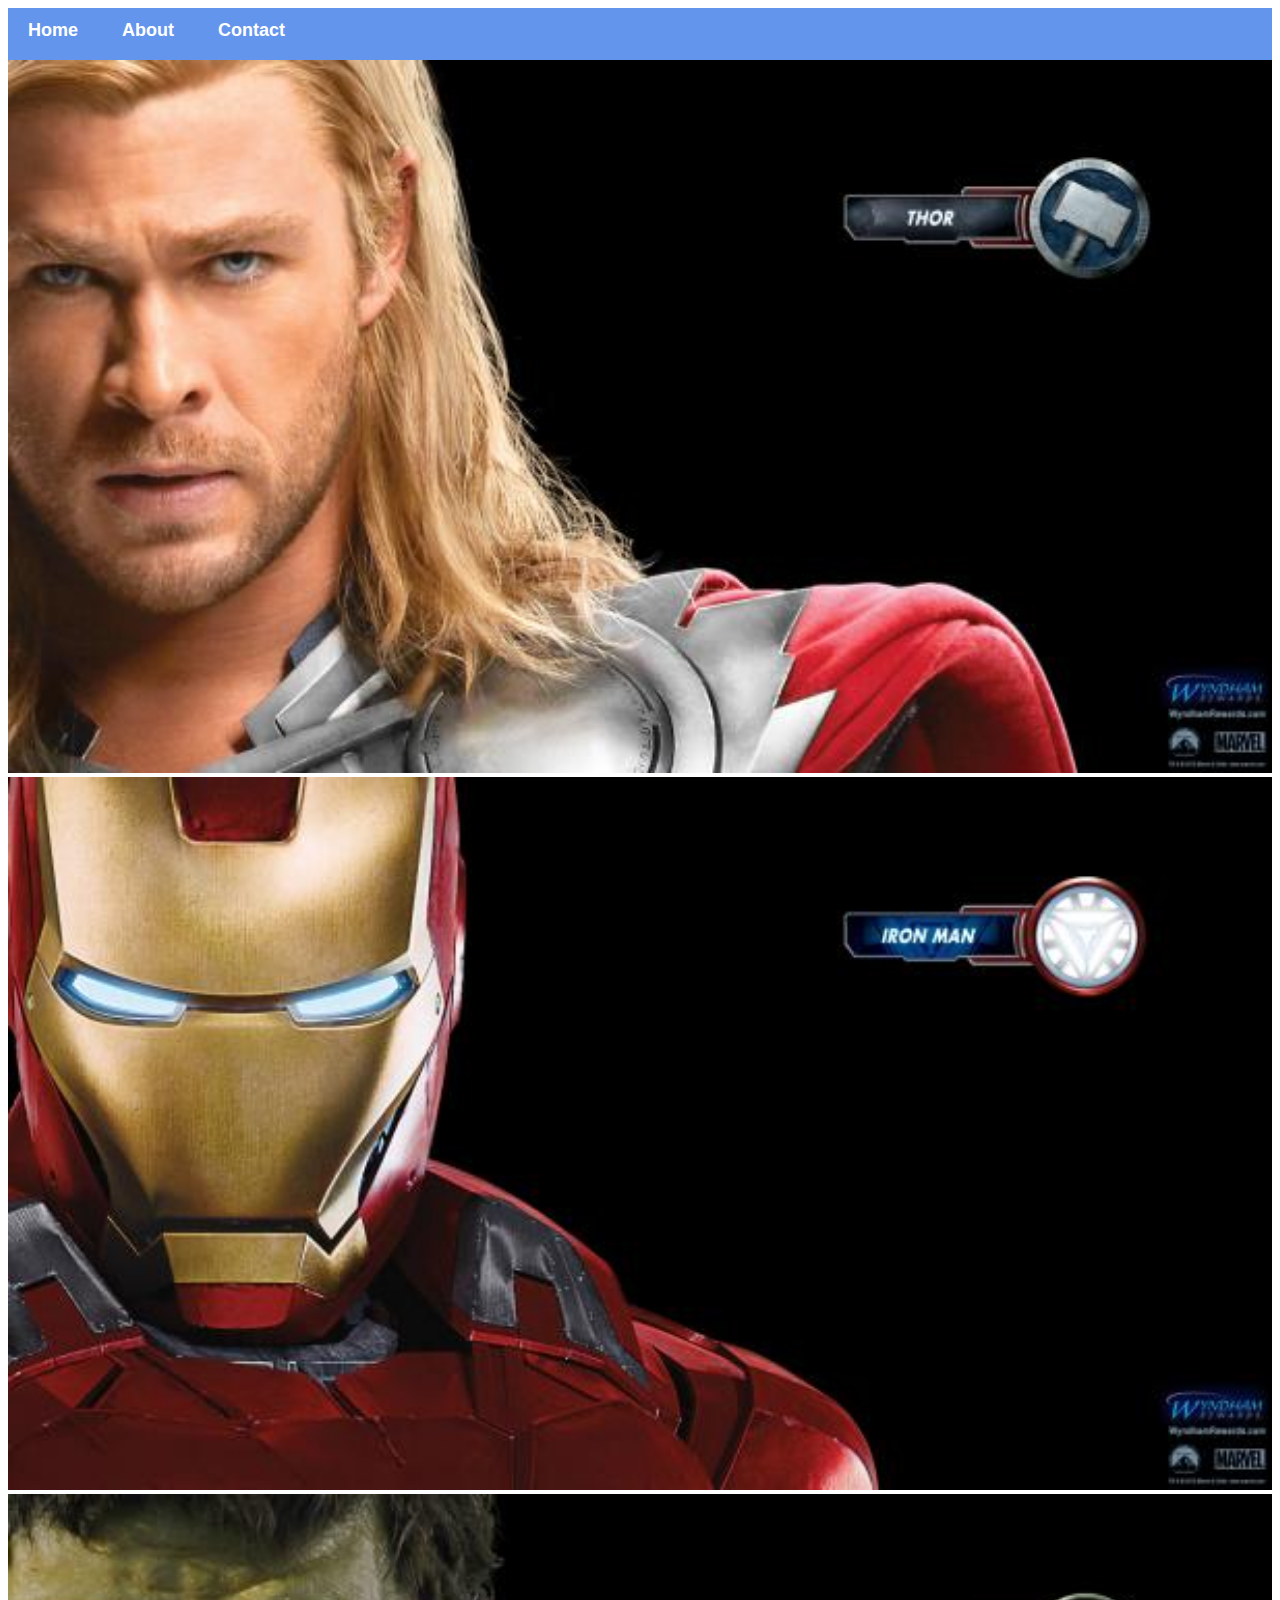
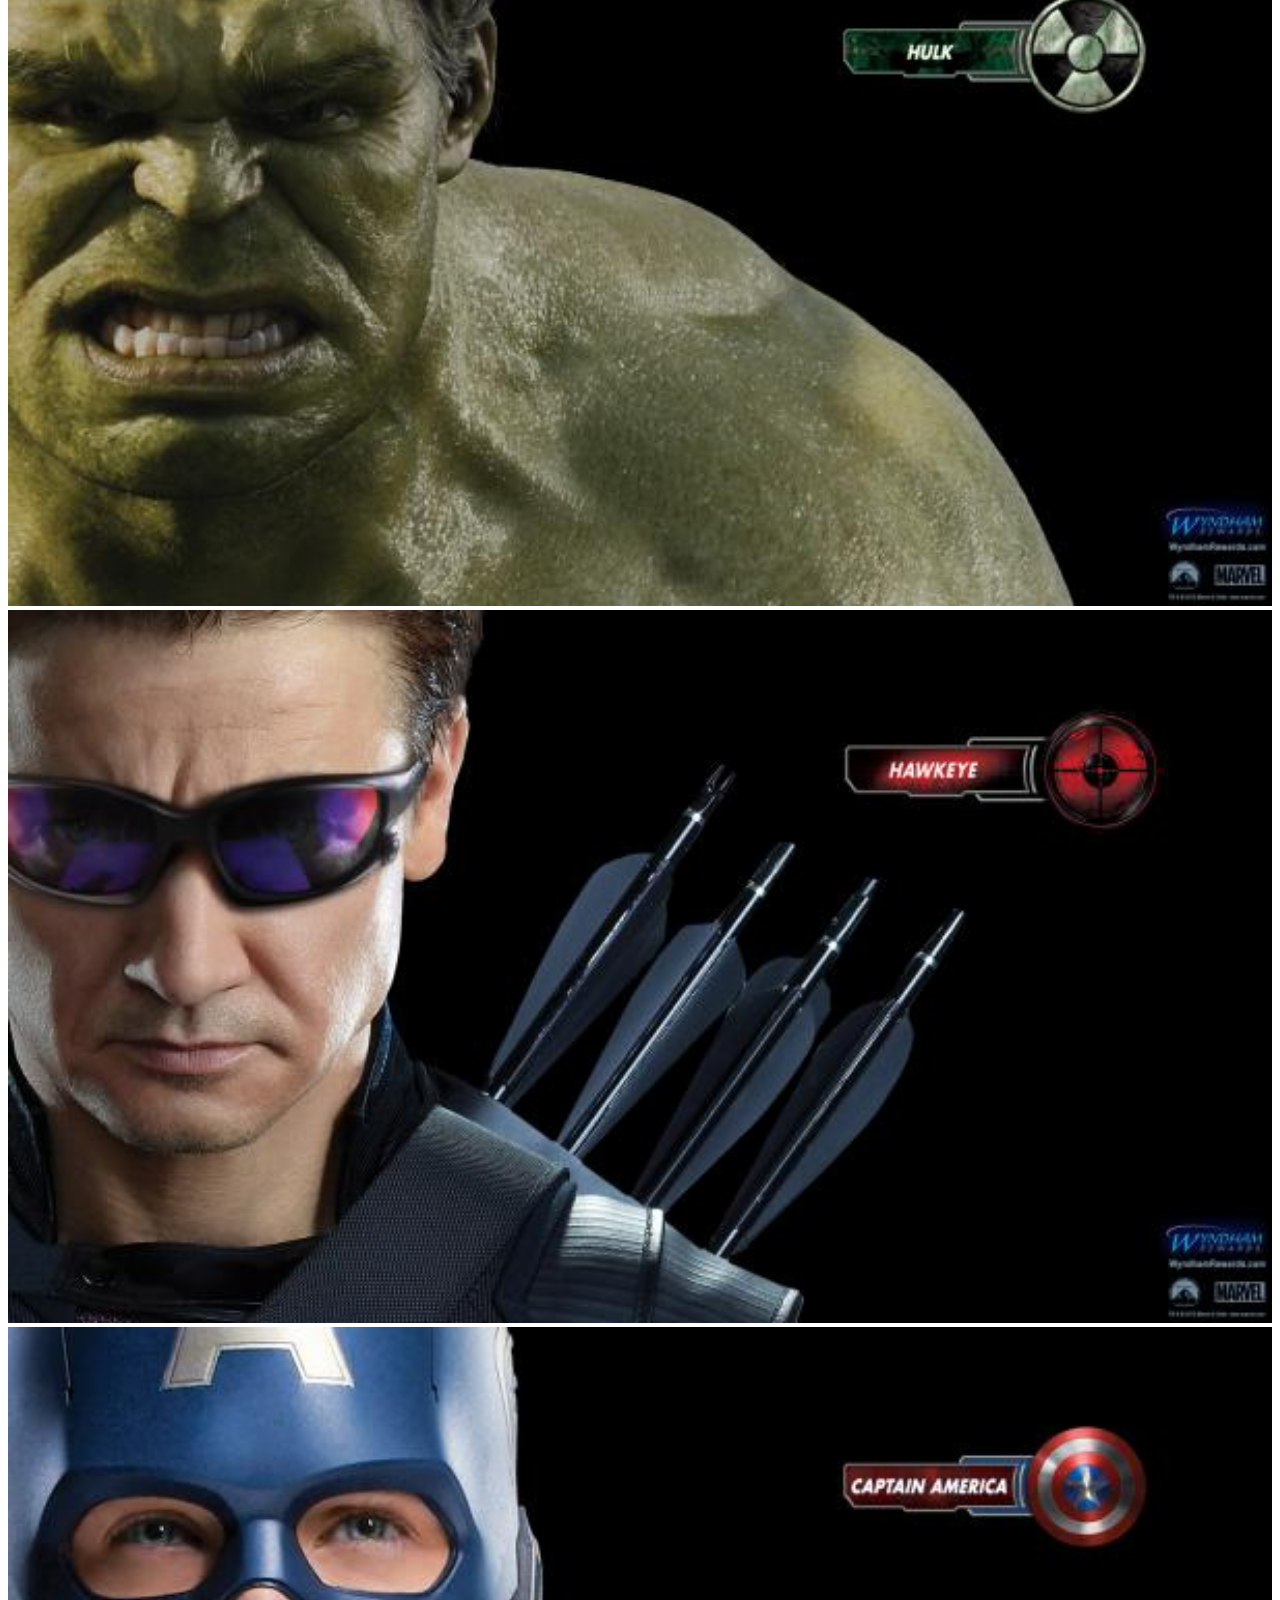
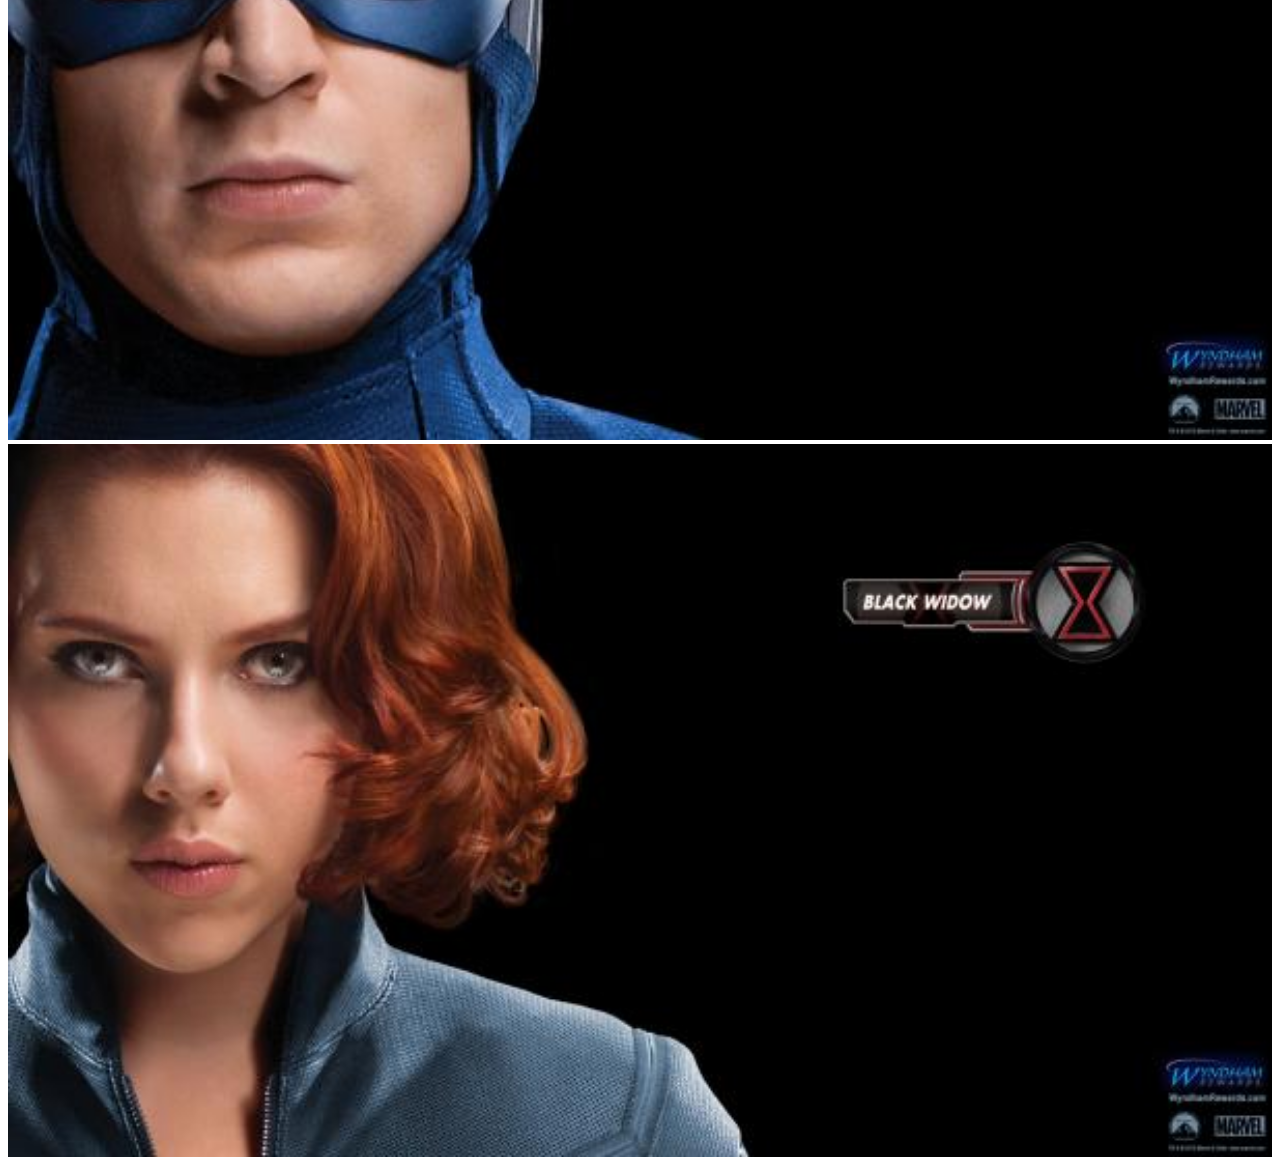
<file: index.html>
<!DOCTYPE html>
<html>

<head>
    <link rel="stylesheet" href="style.css">
</head>

<body>
    <div id="menu">
        <a href="index.html">Home</a>
        <a href="about.html">About</a>
        <a href="contact.html">Contact</a>
    </div>
    <div class="gallery">
        <a href="avenger-1.html"><img src="images/avengers_01.jpg" /></a>
        <a href="avenger-2.html"><img src="images/avengers_02.jpg" /></a>
        <a href="avenger-3.html"><img src="images/avengers_03.jpg" /></a>
        <a href="avenger-4.html"><img src="images/avengers_04.jpg" /></a>
        <a href="avenger-5.html"><img src="images/avengers_05.jpg" /></a>
        <a href="avenger-6.html"><img src="images/avengers_06.jpg" /></a>
    </div>

</body>

</html>
</file>
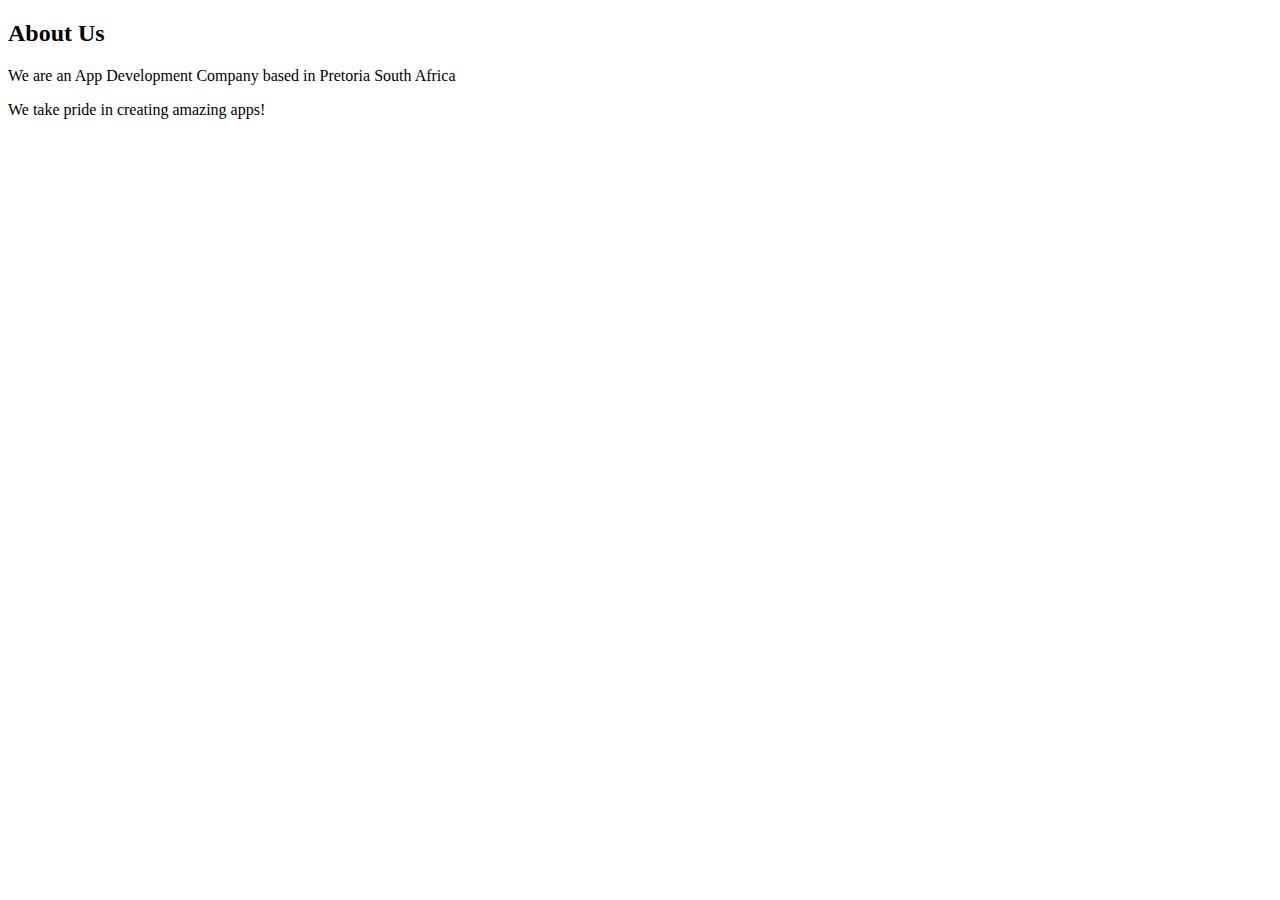
<file: about.html>
<!DOCTYPE html>
<html>

<head>
    <link rel="stylesheet" href="style.css">
</head>

<body>
    <h2>About Us</h2>
    <p>We are an App Development Company based in Pretoria South Africa</p>
    <p>We take pride in creating amazing apps!</p>

</body>

</html>
</file>
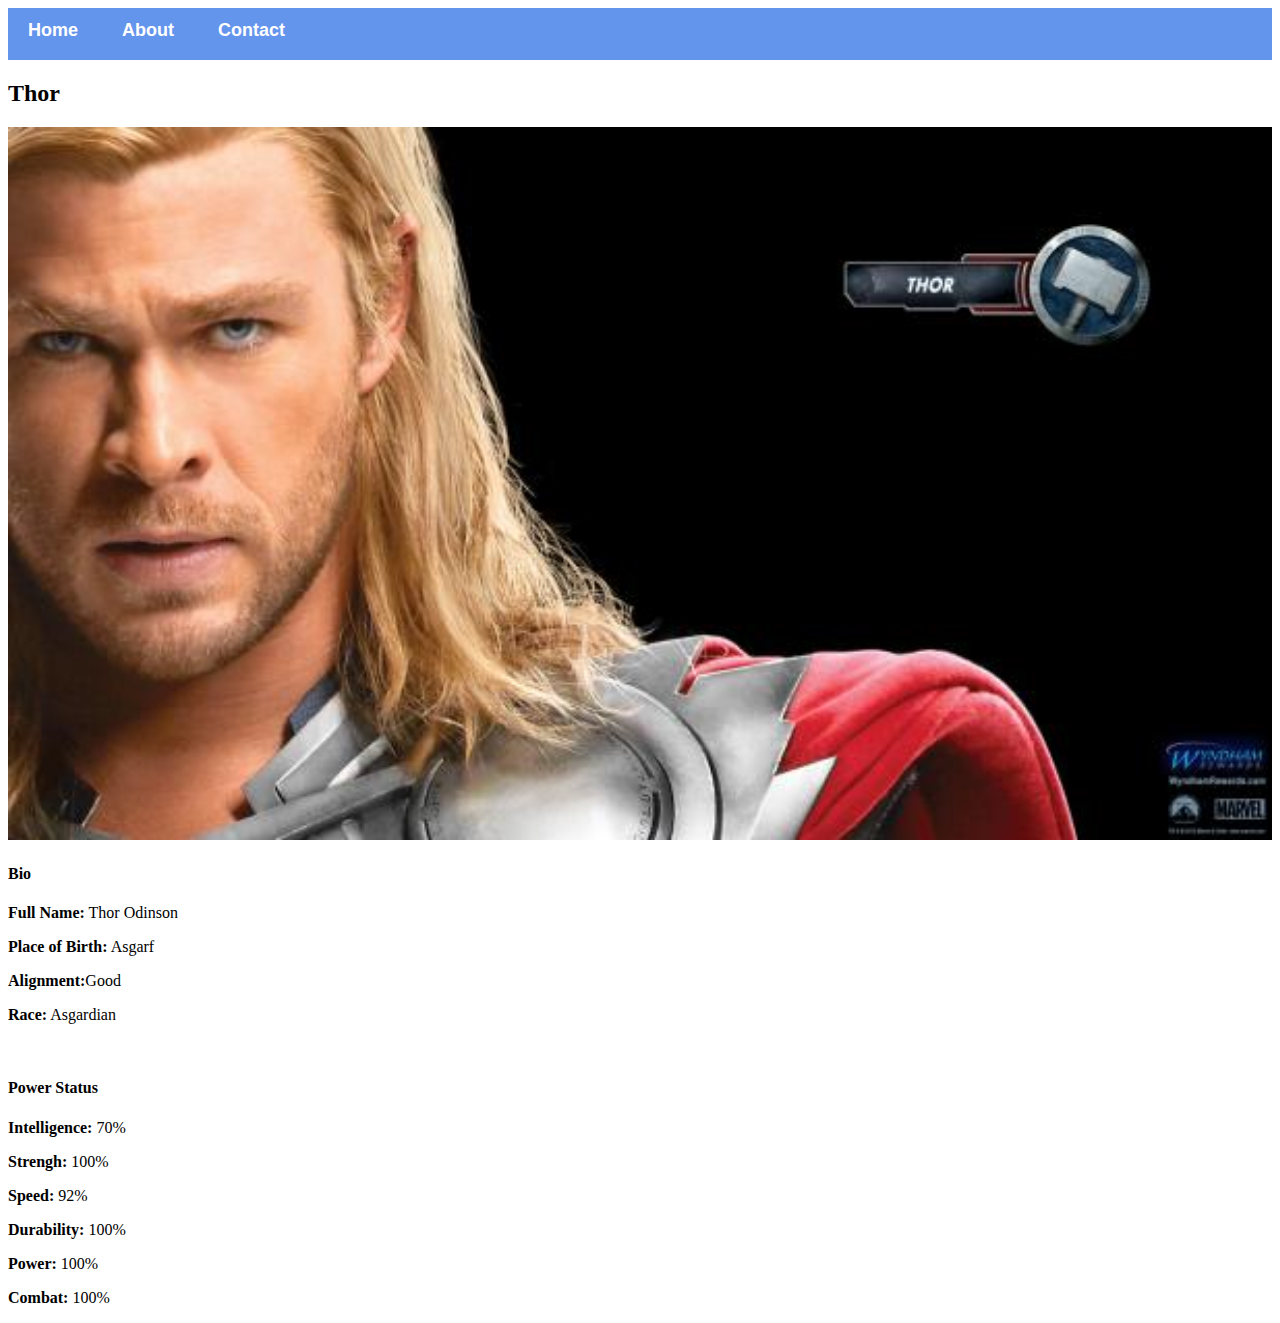
<file: avenger-1.html>
<!DOCTYPE html>
<html>

<head>
    <link rel="stylesheet" href="style.css">
</head>

<body>
    <div id="menu">
        <a href="index.html">Home</a>
        <a href="about.html">About</a>
        <a href="contact.html">Contact</a>
    </div>
    <h2>Thor</h2>
    <div class="gallery">
        <a href="avenger-1.html"><img src="images/avengers_01.jpg" /></a>
    </div>
    <h4>Bio</h4>
    <p><b>Full Name:</b> Thor Odinson</p>
    <p><b>Place of Birth:</b> Asgarf</p>
    <p><b>Alignment:</b>Good</p>
    <P><b>Race:</b> Asgardian</P>
    <br />
    <h4>Power Status</h4>
    <p><b>Intelligence:</b> 70% </p>
    <p><b>Strengh:</b> 100%</p>
    <p><b>Speed:</b> 92%</p>
    <p><b>Durability:</b> 100%</p>
    <P><b>Power:</b> 100%</P>
    <p><b> Combat:</b> 100%</p>
</body>

</html>
</file>
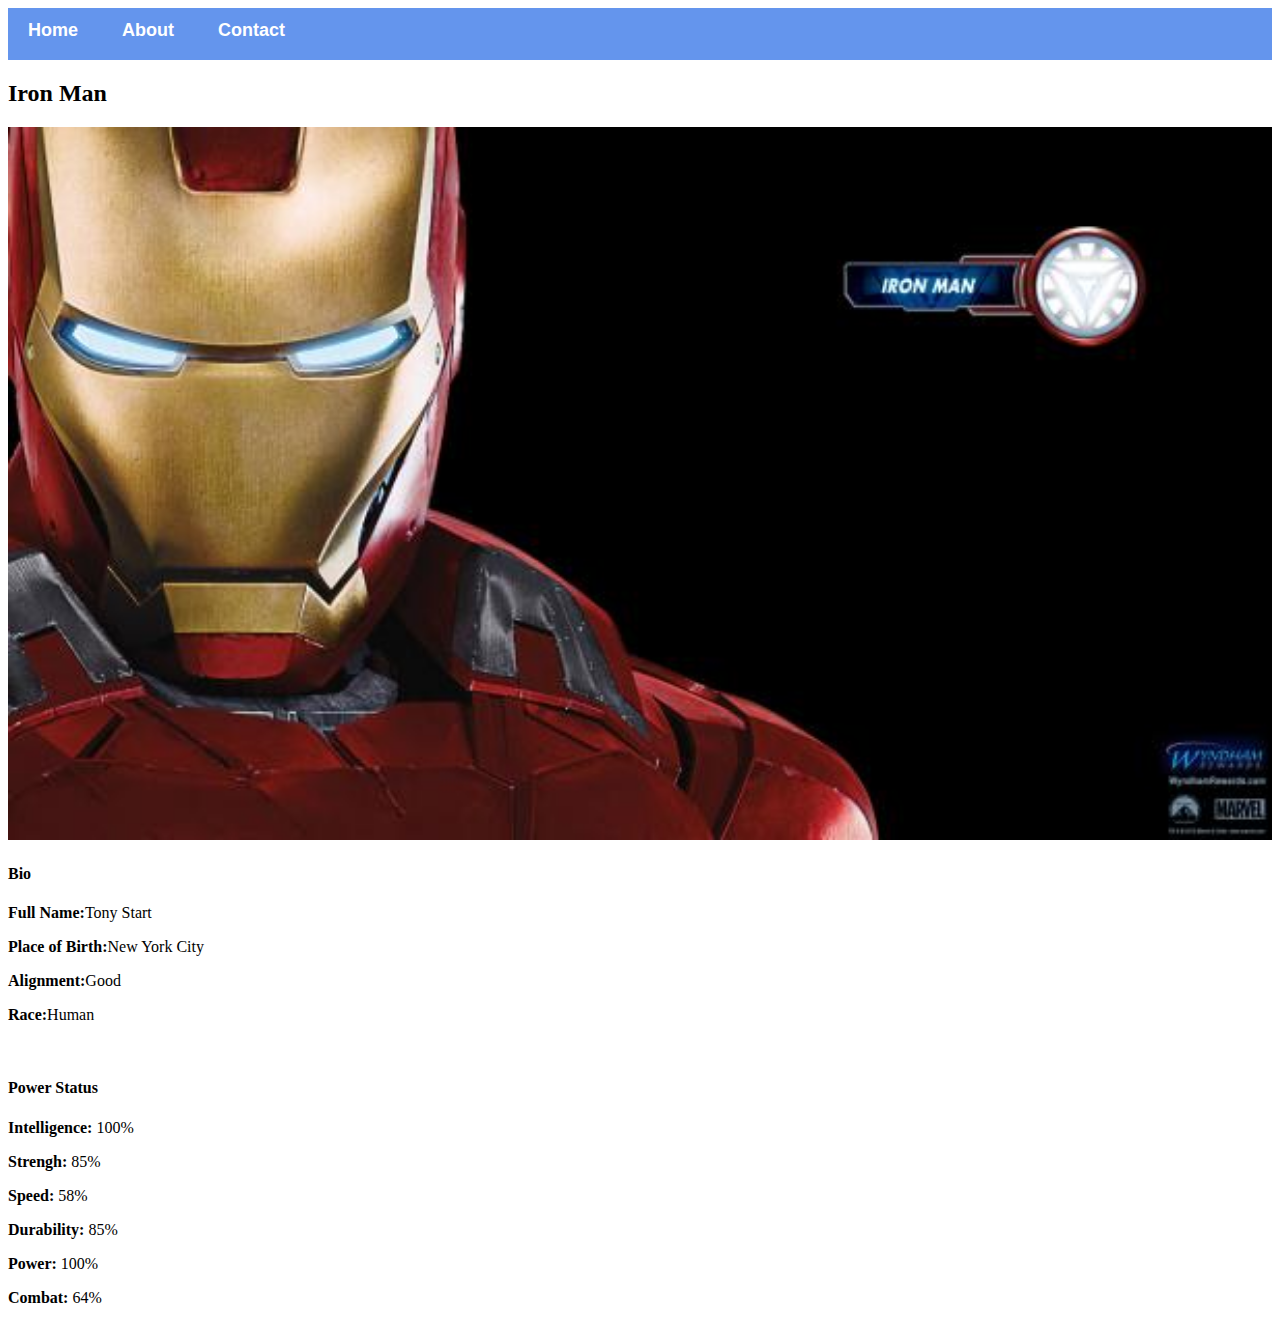
<file: avenger-2.html>
<!DOCTYPE html>
<html>

<head>
    <link rel="stylesheet" href="style.css">
</head>

<body>
    <div id="menu">
        <a href="index.html">Home</a>
        <a href="about.html">About</a>
        <a href="contact.html">Contact</a>
    </div>
    <h2>Iron Man</h2>
    <div class="gallery">
        <a href="avenger-1.html"><img src="images/avengers_02.jpg" /></a>
    </div>
    <h4>Bio</h4>
    <p><b>Full Name:</b>Tony Start </p>
    <p><b>Place of Birth:</b>New York City </p>
    <p><b>Alignment:</b>Good</p>
    <P><b>Race:</b>Human </P>
    <br />
    <h4>Power Status</h4>
    <p><b>Intelligence:</b> 100% </p>
    <p><b>Strengh:</b> 85%</p>
    <p><b>Speed:</b> 58%</p>
    <p><b>Durability:</b> 85%</p>
    <P><b>Power:</b> 100%</P>
    <p><b> Combat:</b> 64%</p>
</body>

</html>
</file>
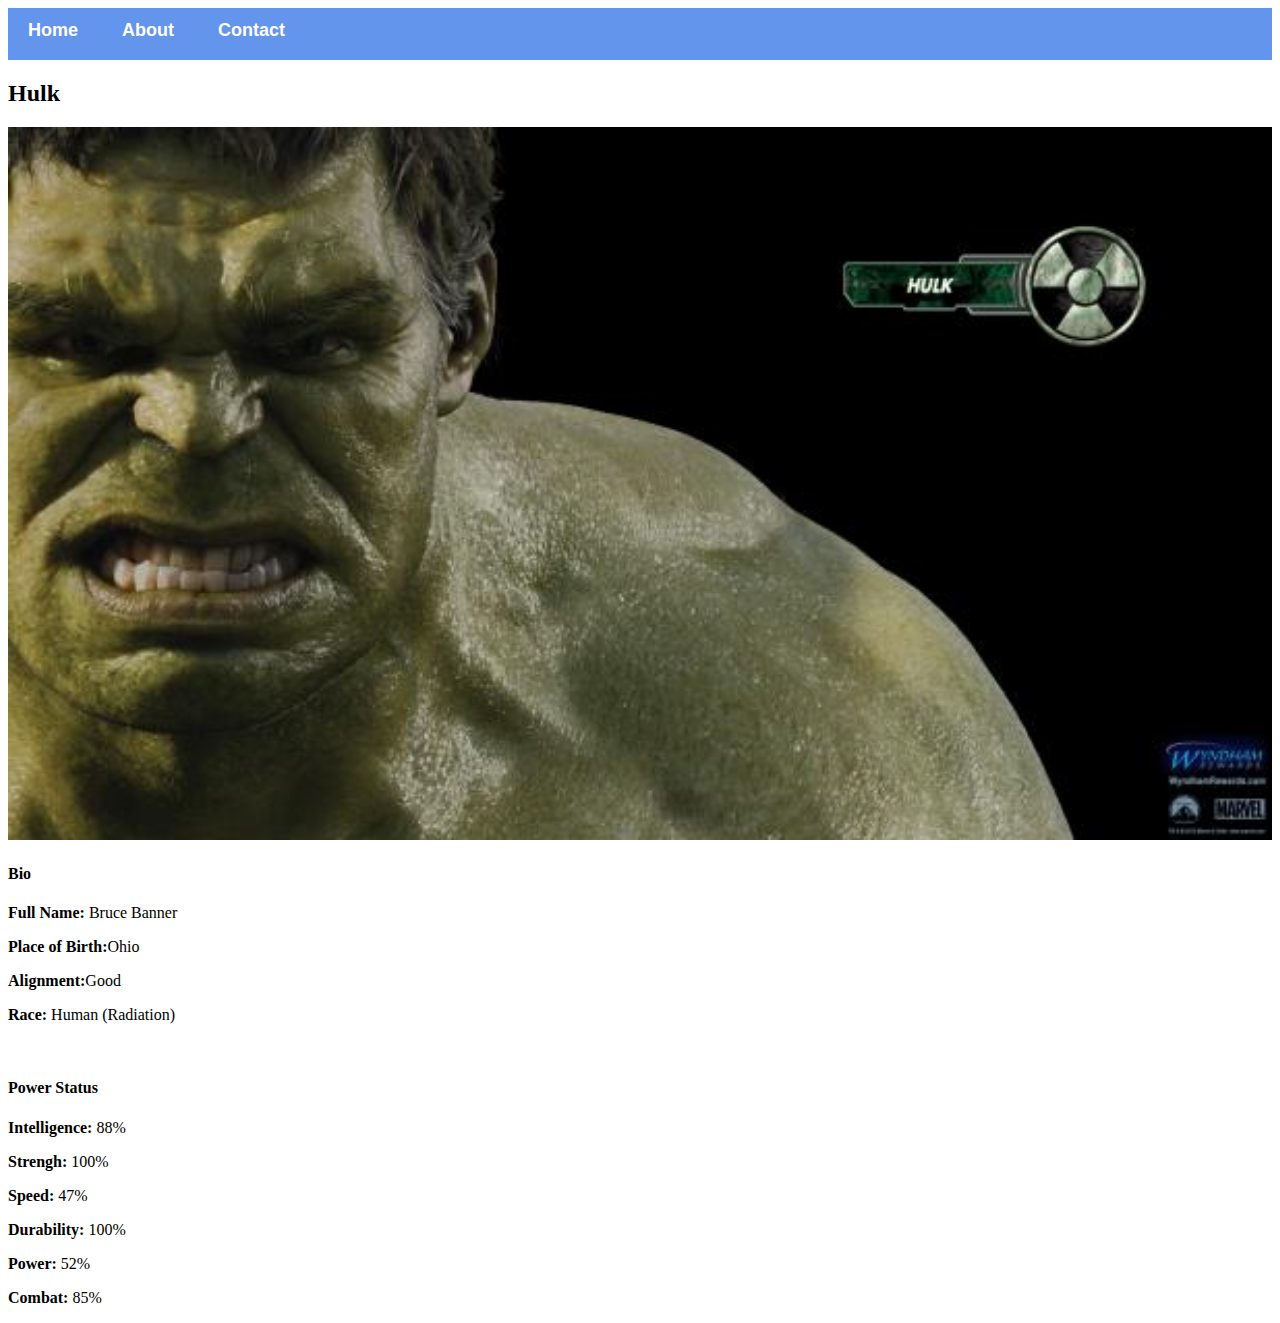
<file: avenger-3.html>
<!DOCTYPE html>
<html>

<head>
    <link rel="stylesheet" href="style.css">
</head>

<body>
    <div id="menu">
        <a href="index.html">Home</a>
        <a href="about.html">About</a>
        <a href="contact.html">Contact</a>
    </div>
    <h2>Hulk</h2>
    <div class="gallery">
        <a href="avenger-1.html"><img src="images/avengers_03.jpg" /></a>
    </div>
    <h4>Bio</h4>
    <p><b>Full Name:</b> Bruce Banner </p>
    <p><b>Place of Birth:</b>Ohio </p>
    <p><b>Alignment:</b>Good</p>
    <P><b>Race:</b> Human (Radiation)</P>
    <br />
    <h4>Power Status</h4>
    <p><b>Intelligence:</b> 88% </p>
    <p><b>Strengh:</b> 100%</p>
    <p><b>Speed:</b> 47%</p>
    <p><b>Durability:</b> 100%</p>
    <P><b>Power:</b> 52%</P>
    <p><b> Combat:</b> 85%</p>
</body>

</html>
</file>
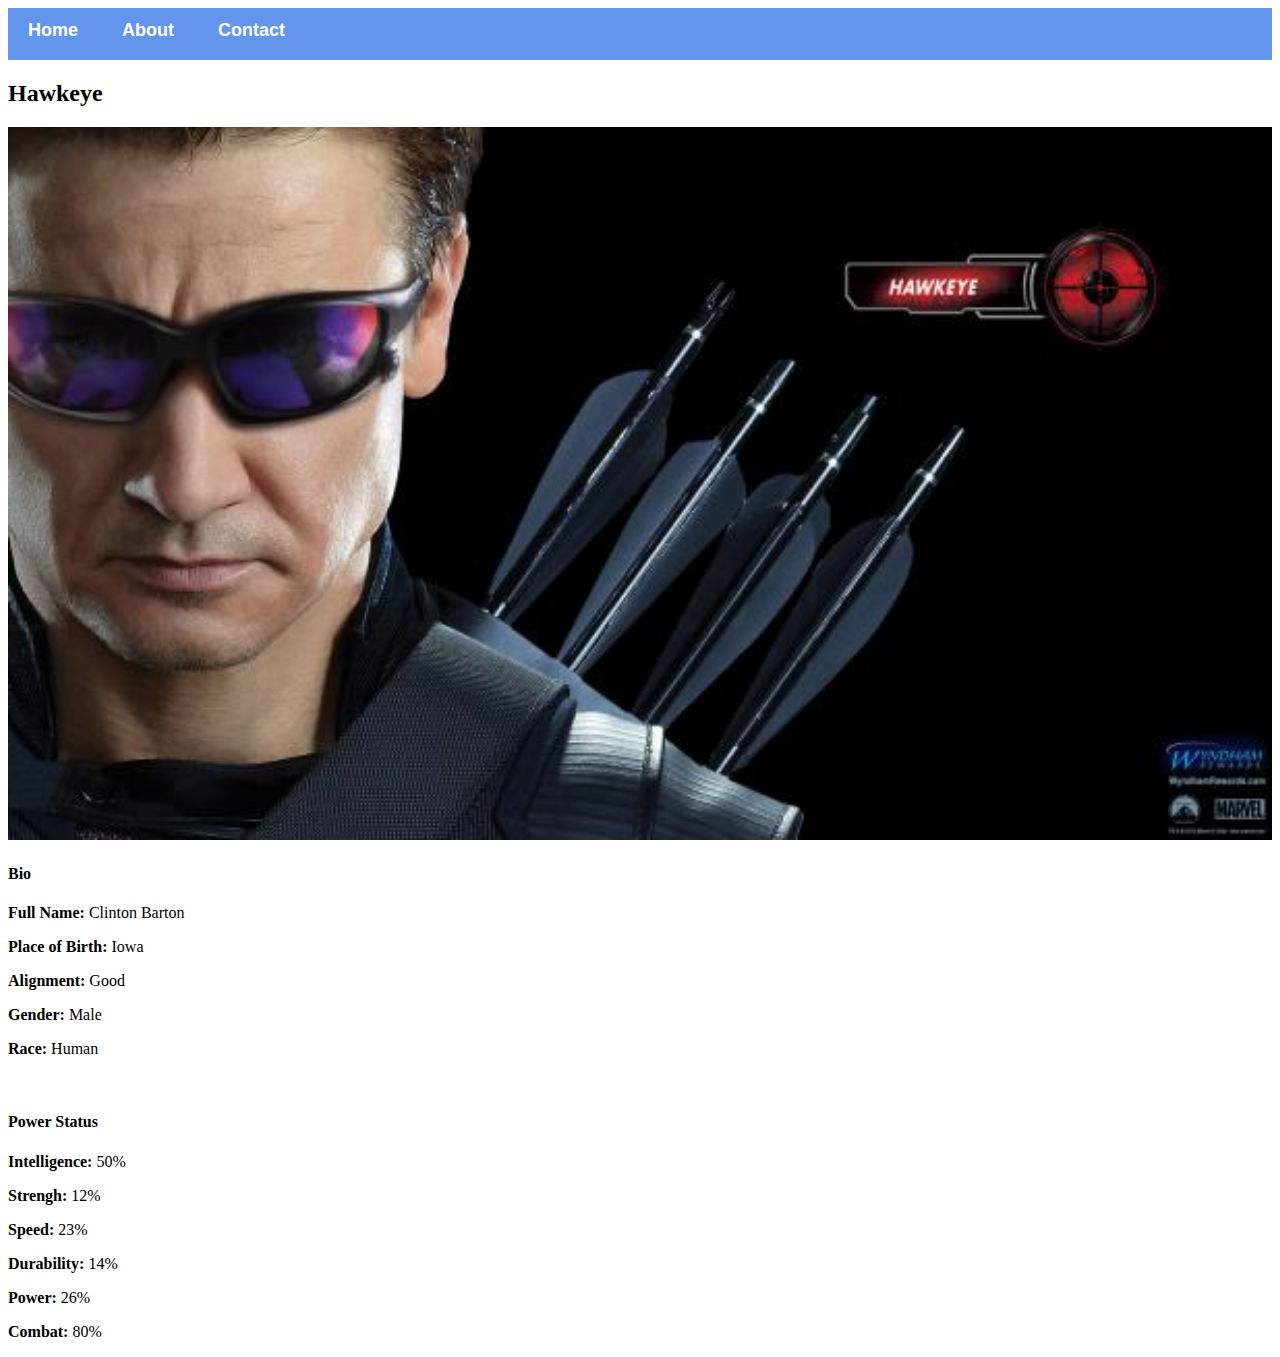
<file: avenger-4.html>
<!DOCTYPE html>
<html>

<head>
    <link rel="stylesheet" href="style.css">
</head>

<body>
    <div id="menu">
        <a href="index.html">Home</a>
        <a href="about.html">About</a>
        <a href="contact.html">Contact</a>
    </div>
    <h2>Hawkeye</h2>
    <div class="gallery">
        <a href="avenger-1.html"><img src="images/avengers_04.jpg" /></a>
    </div>
    <h4>Bio</h4>
    <p><b>Full Name:</b> Clinton Barton </p>
    <p><b>Place of Birth:</b> Iowa</p>
    <p><b>Alignment:</b> Good</p>
    <p><b>Gender:</b> Male</p>
    <P><b>Race:</b> Human</P>
    <br />
    <h4>Power Status</h4>
    <p><b>Intelligence:</b> 50% </p>
    <p><b>Strengh:</b> 12%</p>
    <p><b>Speed:</b> 23%</p>
    <p><b>Durability:</b> 14%</p>
    <P><b>Power:</b> 26%</P>
    <p><b> Combat:</b> 80%</p>
</body>

</html>
</file>
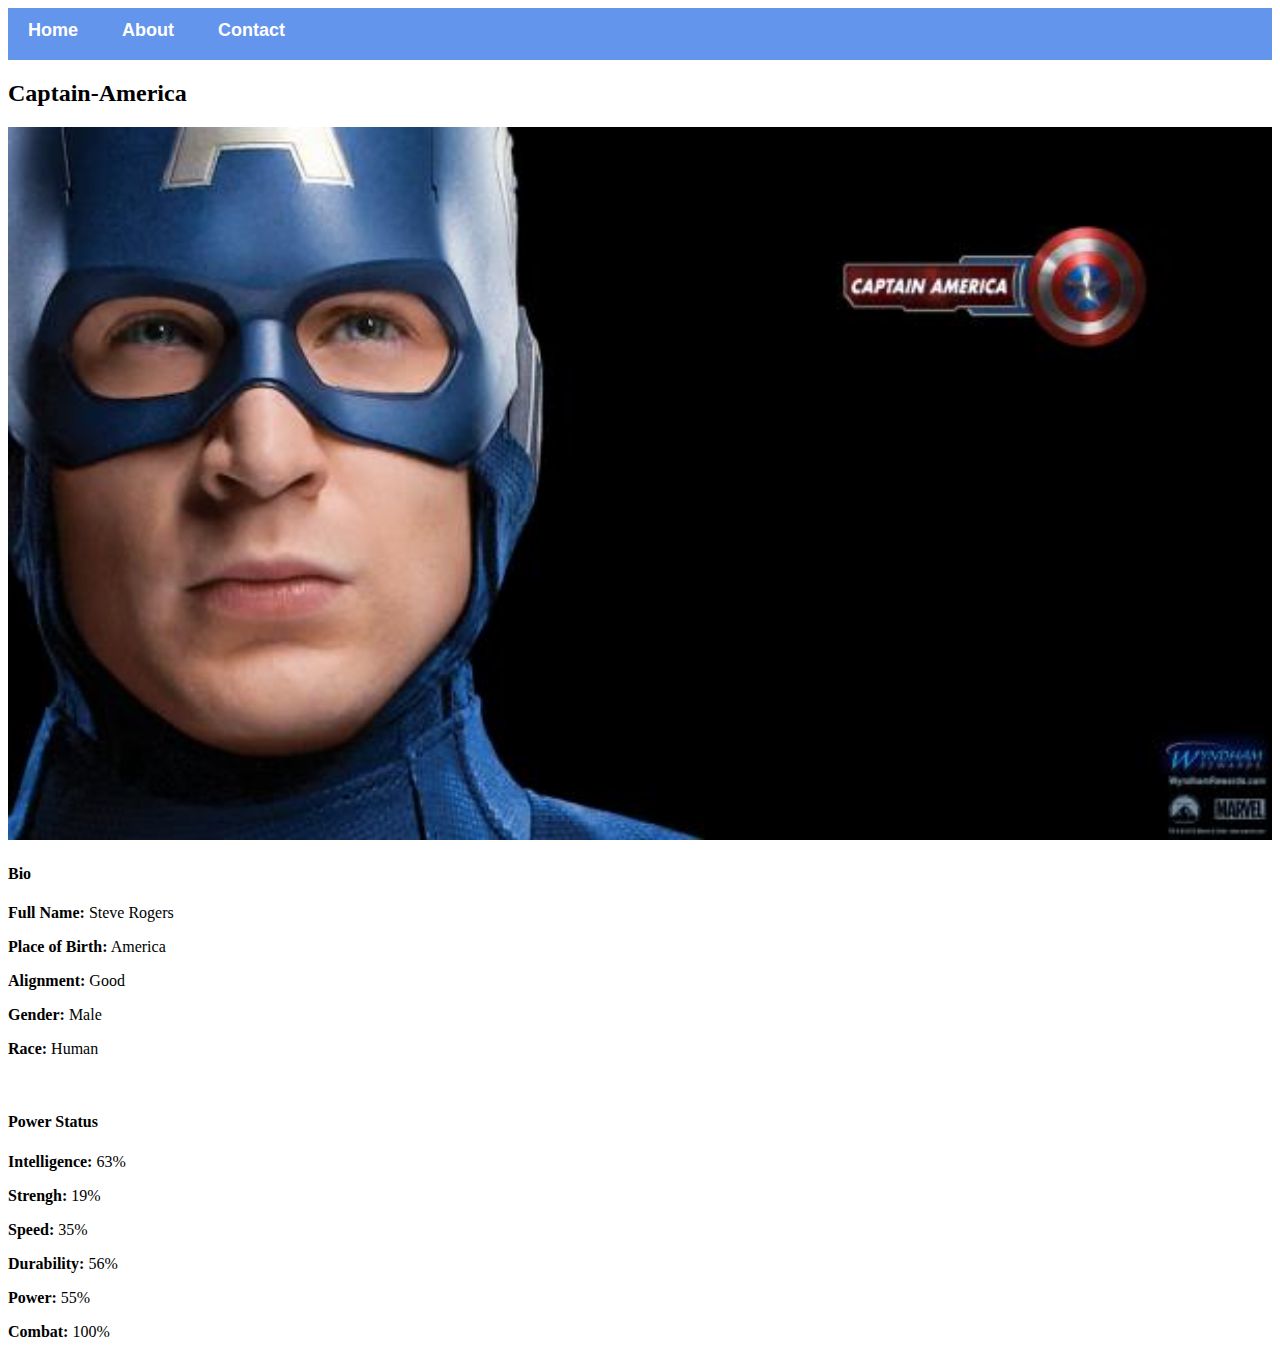
<file: avenger-5.html>
<!DOCTYPE html>
<html>

<head>
    <link rel="stylesheet" href="style.css">
</head>

<body>
    <div id="menu">
        <a href="index.html">Home</a>
        <a href="about.html">About</a>
        <a href="contact.html">Contact</a>
    </div>
    <h2>Captain-America</h2>
    <div class="gallery">
        <a href="avenger-1.html"><img src="images/avengers_05.jpg" /></a>
    </div>
    <h4>Bio</h4>
    <p><b>Full Name:</b> Steve Rogers</p>
    <p><b>Place of Birth:</b> America</p>
    <p><b>Alignment:</b> Good</p>
    <p><b>Gender:</b> Male</p>
    <P><b>Race:</b> Human</P>
    <br />
    <h4>Power Status</h4>
    <p><b>Intelligence:</b> 63% </p>
    <p><b>Strengh:</b> 19%</p>
    <p><b>Speed:</b> 35%</p>
    <p><b>Durability:</b> 56%</p>
    <P><b>Power:</b> 55%</P>
    <p><b> Combat:</b> 100%</p>
</body>

</html>
</file>
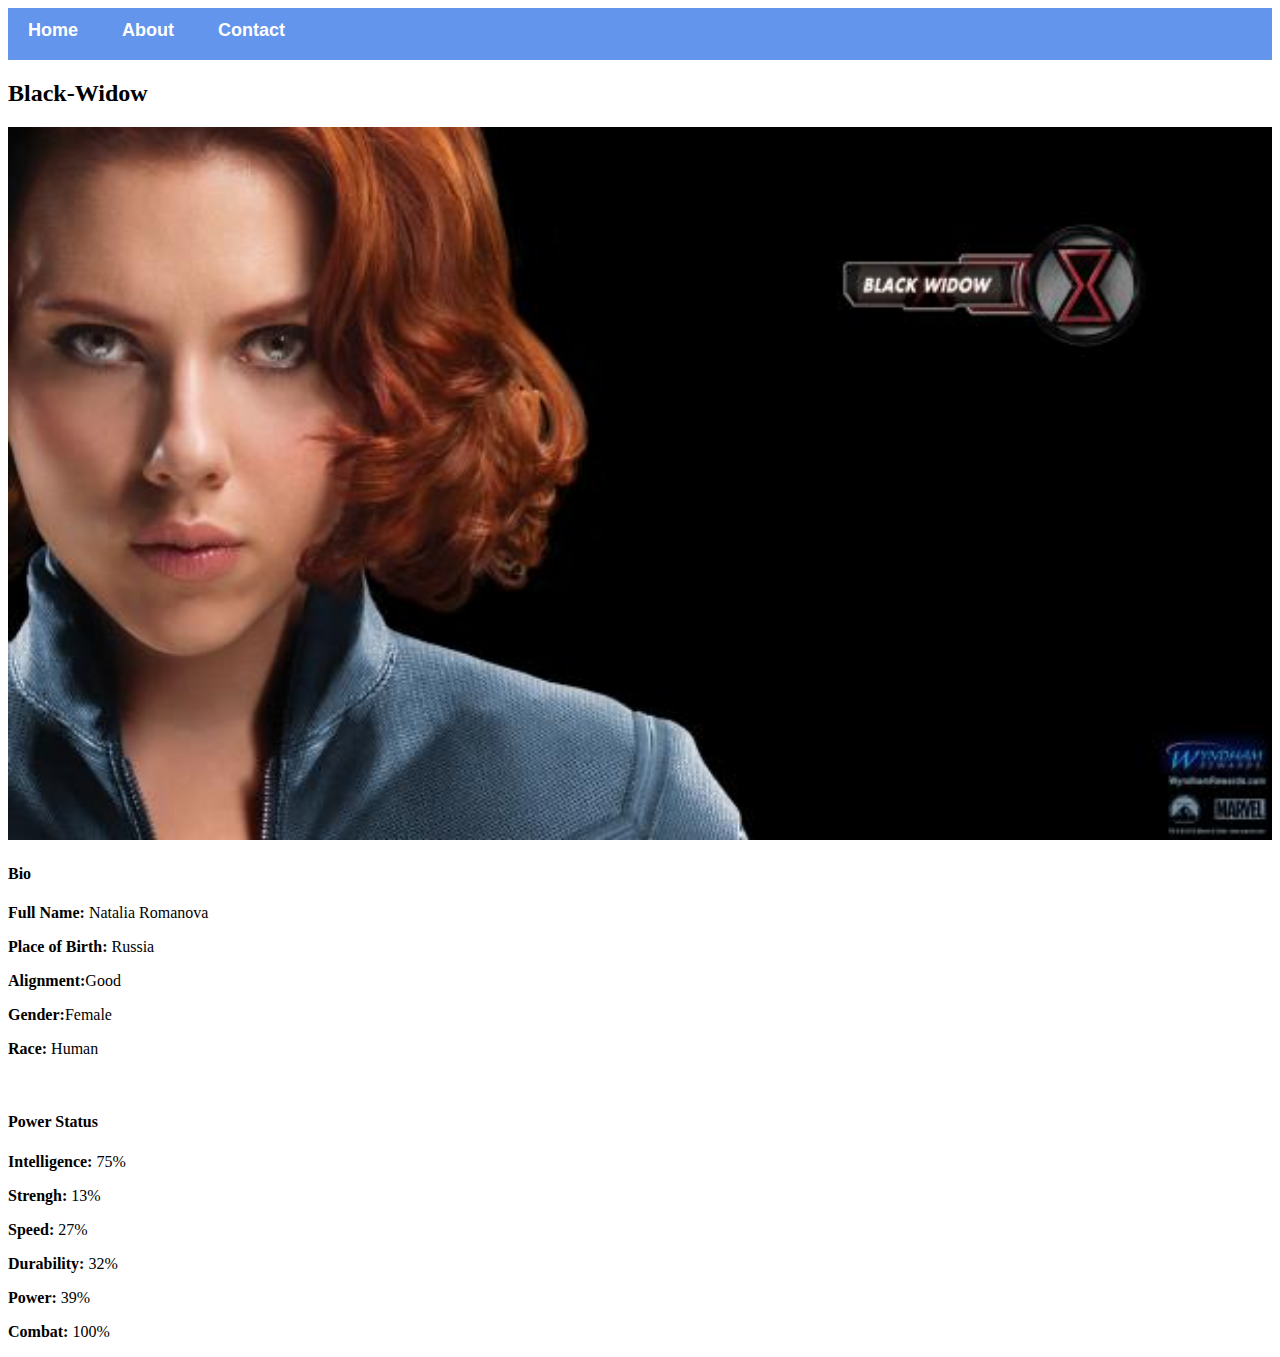
<file: avenger-6.html>
<!DOCTYPE html>
<html>

<head>
    <link rel="stylesheet" href="style.css">
</head>

<body>
    <div id="menu">
        <a href="index.html">Home</a>
        <a href="about.html">About</a>
        <a href="contact.html">Contact</a>
    </div>
    <h2>Black-Widow</h2>
    <div class="gallery">
        <a href="avenger-1.html"><img src="images/avengers_06.jpg" /></a>
    </div>
    <h4>Bio</h4>
    <p><b>Full Name:</b> Natalia Romanova</p>
    <p><b>Place of Birth:</b> Russia</p>
    <p><b>Alignment:</b>Good</p>
    <p><b>Gender:</b>Female</p>
    <P><b>Race:</b> Human</P>
    <br />
    <h4>Power Status</h4>
    <p><b>Intelligence:</b> 75% </p>
    <p><b>Strengh:</b> 13%</p>
    <p><b>Speed:</b> 27%</p>
    <p><b>Durability:</b> 32%</p>
    <P><b>Power:</b> 39%</P>
    <p><b> Combat:</b> 100%</p>
</body>

</html>
</file>
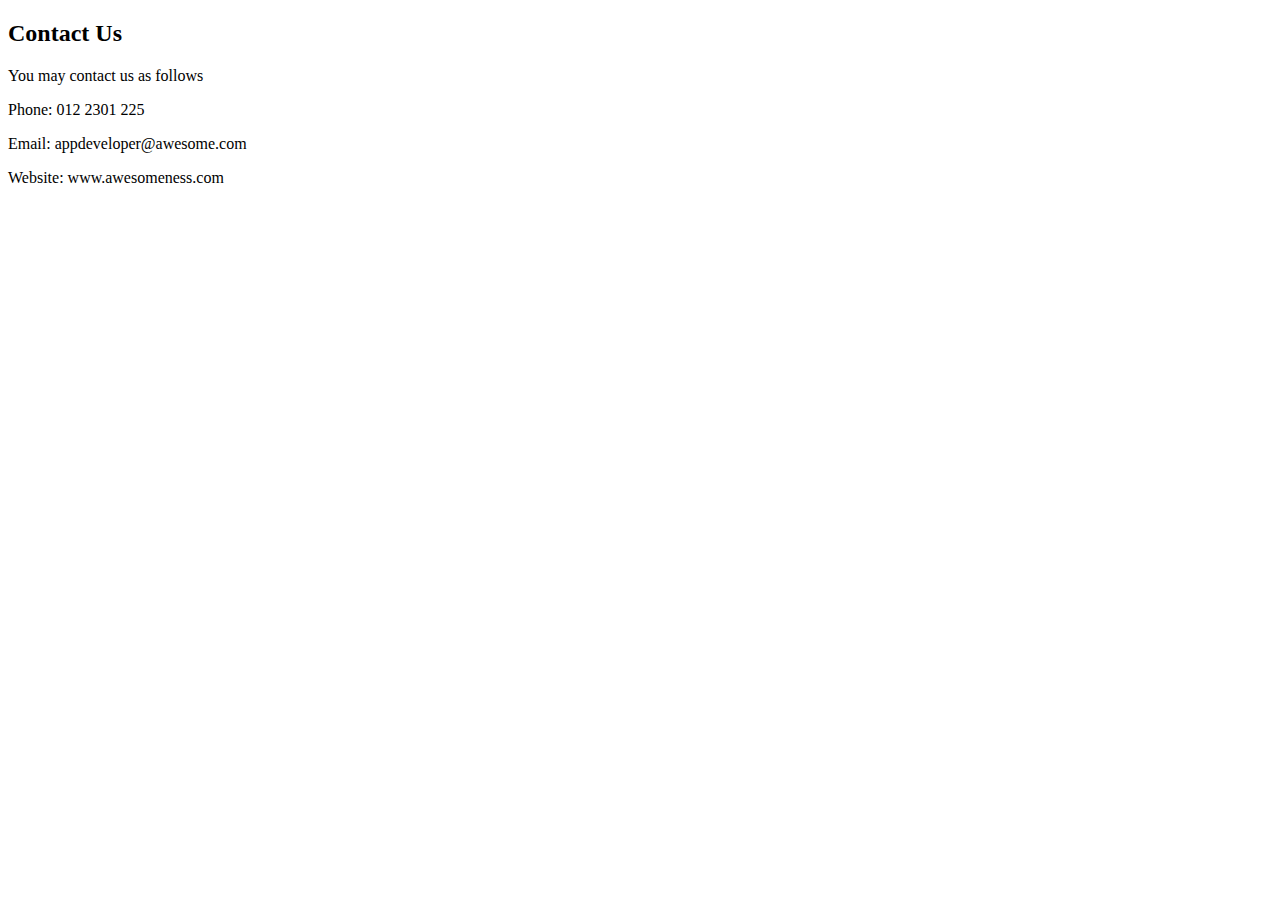
<file: contact.html>
<!DOCTYPE html>
<html>

<head>
    <link rel="stylesheet" href="style.css">
</head>

<body>
    <h2>Contact Us</h2>
    <p>You may contact us as follows</p>
    <p>Phone: 012 2301 225</p>
    <p>Email: appdeveloper@awesome.com</p>
    <p>Website: www.awesomeness.com</p>

</body>

</html>
</file>
<file: style.css>
.gallery img {
    width: 100%;
}

#menu {
    width: 100%;
    height: 40px;
    background-color: cornflowerblue;
    padding-top: 12px;
}

#menu a {
    color: white;
    font-family: Arial, Helvetica, sans-serif;
    font-size: 18px;
    text-decoration: none;
    font-weight: 800;

    padding-left: 20px;
    padding-right: 20px;
}

#menu a:hover {
    color: #5077bd;
}

h2 a {
    color: cornflowerblue;
    font-family: fantasy;
}
</file>
